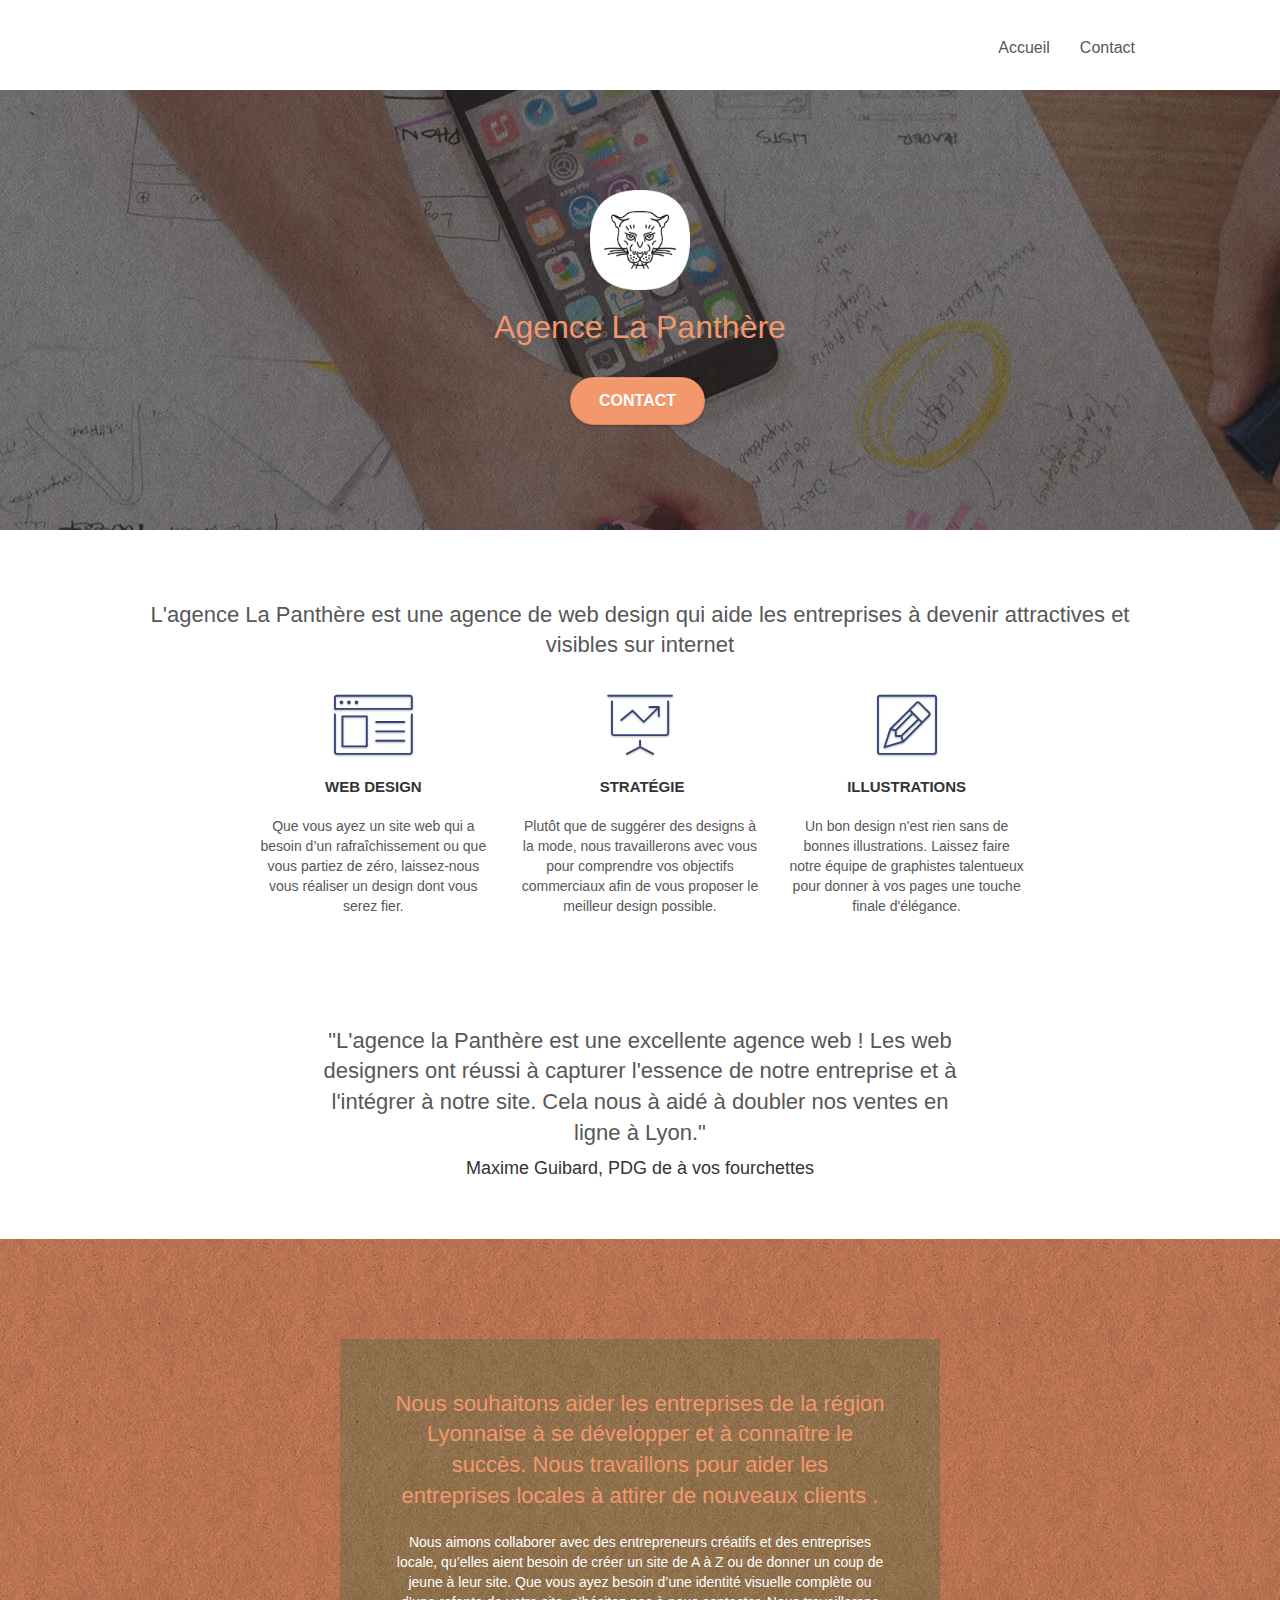
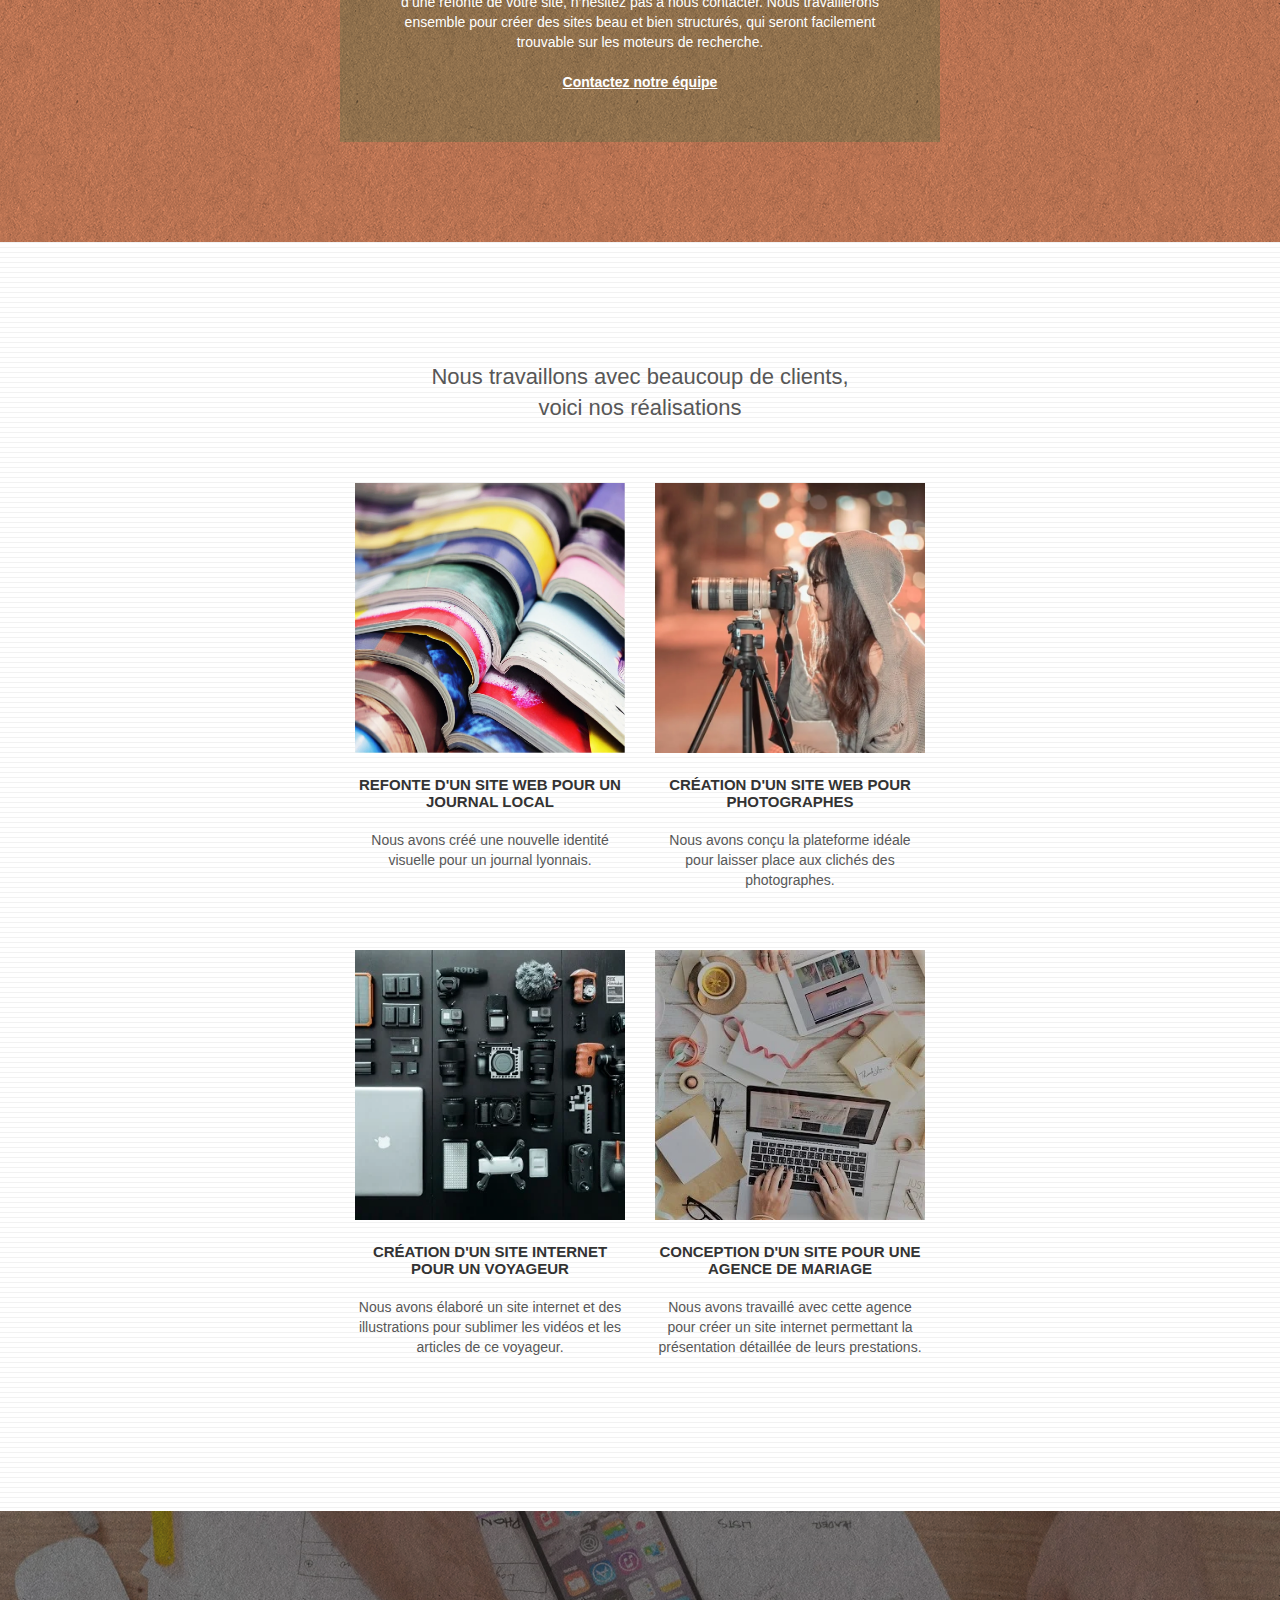
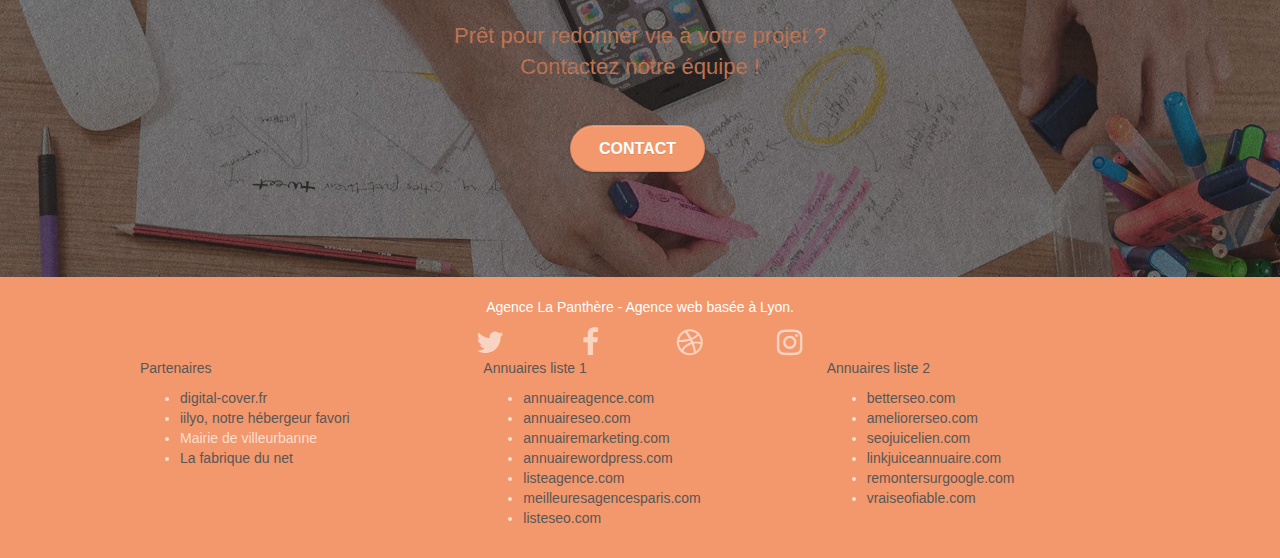
<file: index.html>
<!doctype html>
<html lang="fr">
<head>
    <meta charset="utf-8">
    <meta name="keywords" content="agence, web design, lyon, création site, la panthère">
    <meta name="description" content="">
    <meta name="viewport" content="width=device-width, initial-scale=1.0, viewport-fit=cover">
    <link rel="shortcut icon" type="image/png" href="favicon.jpg">
    
	<link rel="stylesheet" type="text/css" href="./css/bootstrap.css">
	<link rel="stylesheet" type="text/css" href="style.css">
	<link rel="stylesheet" type="text/css" href="./css/font-awesome.css">
	<link rel="stylesheet" type="text/css" href="./css/et-line.css">
	<link rel="stylesheet" type="text/css" href="audit.css">
	
    
	<script src="./js/jquery-2.1.0.js" defer></script>
	<script src="./js/bootstrap.js" defer></script>
	<script src="./js/blocs.js" defer></script>
	<script src="./js/jquery.touchSwipe.js" defer></script>
	<script src="./js/gmaps.js" defer></script>

    <title>La Panthère Web Design : Accueil</title>

    
<!-- Analytics -->
 
<!-- Analytics END -->
    
</head>
<body>
<!-- Principal conteneur -->
<div class="page-container">
    
<!-- bloc-0 -->
<div class="bloc bgc-white l-bloc " id="bloc-0">
	<div class="container bloc-sm">

		<nav class="navbar row">
			<div class="collapse navbar-collapse navbar-1 special-dropdown-nav">
				<ul class="site-navigation nav navbar-nav">
					<li>
						<a href="index.html">Accueil</a>
					</li>
					<li>
					</li>
					<li>
						<a href="page2.html">Contact</a>
					</li>
				</ul>
			</div>
		</nav>
	</div>
</div>
<!-- bloc-0 END -->

<!-- bloc-1-presentation -->
<div class="bloc bgc-dark-slate-blue bg-banniere d-bloc bg-t-edge bloc-bg-texture texture-paper b-parallax" id="bloc-1-hero">
	<div class="container bloc-lg">
		<div class="row tight-width-whitespace">
			<div class="col-sm-12">
				<img src="img/logo.png" class="center-block image-resize-mode" width="100" alt="logo de l'agence La Panthère web design" />
				<h1 class="text-center hero-bloc-text tc-white ">
					Agence La Panthère
				</h1>
				<div class="text-center">
					<a href="page2.html" class="btn btn-lg btn-clean btn-rd cta-hero btn-atomic-tangerine" id="cta-hero">Contact</a>
				</div>
			</div>
		</div>
	</div>
</div>
<!-- bloc-1-presentation END -->

<!-- bloc-2-services -->
<div class="bloc bgc-white l-bloc" id="bloc-2-services">
	<div class="container bloc-md">
		<div class="row">
			<div class="col-sm-12 text-center">
				<h2>L'agence La Panthère est une agence de web design qui aide les entreprises à devenir attractives et visibles sur internet</h2>
			</div>
		</div>
		<div class="row voffset-lg med-width-whitespace">
			<div class="col-sm-4">
				<div class="text-center">
					<span class="et-icon-browser sm-shadow icon-dark-slate-blue icons icon-lg"></span>
				</div>
				<h3 class="mg-md text-center">
					Web design
				</h3>
				<p class="text-center ">
					Que vous ayez un site web qui a besoin d&rsquo;un rafraîchissement ou que vous partiez de zéro, laissez-nous vous réaliser un design dont vous serez fier.
				</p>
			</div>
			<div class="col-sm-4">
				<div class="text-center">
					<span class="et-icon-presentation sm-shadow icon-dark-slate-blue icons icon-lg"></span>
				</div>
				<h3 class="mg-md text-center">
					&nbsp;Stratégie
				</h3>
				<p class="text-center ">
					Plutôt que de suggérer des designs à la mode, nous travaillerons avec vous pour comprendre vos objectifs commerciaux afin de vous proposer le meilleur design possible.<br>
				</p>
			</div>
			<div class="col-sm-4">
				<div class="text-center">
					<span class="et-icon-edit sm-shadow icon-dark-slate-blue icons icon-lg"></span>
				</div>
				<h3 class="mg-md text-center">
					Illustrations
				</h3>
				<p class="text-center ">
					Un bon design n'est rien sans de bonnes illustrations. Laissez faire notre équipe de graphistes talentueux pour donner à vos pages une touche finale d'élégance.
				</p>
			</div>
		</div>
		<div class="row voffset-lg voffset">
			<div class="col-xs-12 col-md-8 col-md-offset-2 text-center">
				<h2>"L'agence la Panthère est une excellente agence web !
					Les web designers ont réussi à capturer l'essence de notre entreprise 
					et à l'intégrer à notre site.
					Cela nous à aidé à doubler nos ventes en ligne à Lyon."
				</h2>
				<h4>Maxime Guibard, PDG de à vos fourchettes</h4>
			</div>
		</div>
	</div>
</div>
<!-- bloc-2-services END -->

<!-- bloc-3-what-i-do -->
<div class="bloc tc-white bgc-atomic-tangerine bg-presentation d-bloc bloc-bg-texture texture-paper b-parallax" id="bloc-3-what-i-do">
	<div class="container bloc-lg">
		<div class="row tight-width-whitespace black-background">
			<div class="col-sm-12">
				<h2 class="mg-md text-center tc-white">
					Nous souhaitons aider les entreprises de la région Lyonnaise à se développer et à connaître le succès. Nous travaillons pour aider les entreprises locales à attirer de nouveaux clients .<br>
				</h2>
				<p class="text-center white">
					Nous aimons collaborer avec des entrepreneurs créatifs et des entreprises locale, qu’elles aient besoin de créer un site de A à Z ou de donner un coup de jeune à leur site. Que vous ayez besoin d’une identité visuelle complète ou d’une refonte de votre site, n’hésitez pas à nous contacter. Nous travaillerons ensemble pour créer des sites beau et bien structurés, qui seront facilement trouvable sur les moteurs de recherche. <br><br><a class="ltc-white bold-link" href="page2.html">Contactez notre équipe</a><br>
				</p>
			</div>
		</div>
	</div>
</div>
<!-- bloc-3-what-i-do END -->

<!-- bloc-4-portfolio -->
<div class="bloc bgc-white bg-lines-h2-bg bg-repeat l-bloc" id="bloc-4-portfolio">
	<div class="container bloc-lg">
		<div class="row">
			<div class="col-sm-12 text-center">
				<h2>Nous travaillons avec beaucoup de clients,<br> voici nos réalisations</h2>
			</div>
		</div>
		<div class="row tight-width-whitespace portfolio-row">
			<div class="col-sm-6">
				<a href="" data-lightbox="img/1.webp" data-gallery-id="gallery-1" data-caption="Refonte d'un site web pour un journal local" data-frame="snapshot-lb"><img src="img/1.webp" alt="livres colorés superposés" class="img-responsive portfolio-thumb" /></a>
				<h3 class="mg-md text-center">
					Refonte d'un site web pour un journal local
				</h3>
				<p class="text-center">
					Nous avons créé une nouvelle identité visuelle pour un journal lyonnais.
				</p>
			</div>
			<div class="col-sm-6">
				<a href="" data-lightbox="img/2.webp" data-gallery-id="gallery-1" data-caption="Création d'un site web pour photographes" data-frame="snapshot-lb"><img src="img/2.webp" class="img-responsive portfolio-thumb" alt="illustration Création d'un site web pour photographes, jeune femme prenant une photo avec un grand appareil" /></a>
				<h3 class="mg-md text-center">
					Création d'un site web pour photographes
				</h3>
				<p class="text-center">
					Nous avons conçu la plateforme idéale pour laisser place aux clichés des photographes.
				</p>
			</div>
		</div>
		<div class="row tight-width-whitespace portfolio-row">
			<div class="col-sm-6">
				<a href="" data-lightbox="img/3.webp" data-gallery-id="gallery-1" data-caption="Création d'un site internet pour un voyageur" data-frame="snapshot-lb"><img src="img/3.webp" class="img-responsive portfolio-thumb" alt="Création d'un site web pour voyageur"/></a>
				<h3 class="mg-md text-center">
					Création d'un site internet pour un voyageur
				</h3>
				<p class="text-center">
					Nous avons élaboré un site internet et des illustrations pour sublimer les vidéos et les articles de ce voyageur.
				</p>
			</div>
			<div class="col-sm-6">
				<a href="" data-lightbox="img/4.webp" data-gallery-id="gallery-1" data-caption="Conception d'un site pour une agence de mariage" data-frame="snapshot-lb"><img src="img/4.webp" class="img-responsive portfolio-thumb" alt="Bureau vu du dessus, mains des personnes travaillant sur le bureau" /></a>
				<h3 class="mg-md text-center">
					Conception d'un site pour une agence de mariage
				</h3>
				<p class="text-center">
					Nous avons travaillé avec cette agence pour créer un site internet permettant la présentation détaillée de leurs prestations.
				</p>
			</div>
		</div>
	</div>
</div>
<!-- bloc-4-portfolio END -->

<!-- bloc-5-cta -->
<div class="bloc bgc-dark-slate-blue bg-banniere d-bloc bloc-bg-texture texture-paper" id="bloc-5-cta">
	<div class="container bloc-lg">
		<div class="row">
			<h2 class="mg-md text-center tc-white">
				Prêt pour redonner vie à votre projet ?<br>Contactez notre équipe !
			</h2>
			<div class="col-sm-12 text-center">
				<a href="page2.html" class="btn btn-atomic-tangerine btn-clean btn-rd btn-lg cta-hero">Contact</a>
			</div>
		</div>
	</div>
</div>
<!-- bloc-5-cta END -->

<!-- Footer - bloc-8 -->
<div class="bloc bgc-atomic-tangerine d-bloc" id="bloc-8">
	<div class="container bloc-sm">
		<div class="row">
			<div class="col-sm-12">
				<p class="text-center white">
					Agence La Panthère - Agence web basée à Lyon.<br>
				</p>
				<div class="row row-no-gutters social">
					<div class="col-sm-3">
						<div class="text-center">
							<a class="social" href="index.html"><span class="fa fa-twitter icon-md"></span></a>
						</div>
					</div>
					<div class="col-sm-3">
						<div class="text-center">
							<a class="social" href="index.html"><span class="fa fa-facebook icon-md"></span></a>
						</div>
					</div>
					<div class="col-sm-3">
						<div class="text-center">
							<a class="social" href="index.html"><span class="fa fa-dribbble icon-md"></span></a>
						</div>
					</div>
					<div class="col-sm-3">
						<div class="text-center">
							<a class="social" href="index.html"><span class="fa fa-instagram icon-md"></span></a>
						</div>
					</div>
				</div>
				<div class="row">
					<div class="col-sm-4">
						<p>Partenaires</p>
							<ul>
								<li><a href="https://digital-cover.fr/">digital-cover.fr</a></li>
								<li><a href="https://www.iilyo.com/">iilyo, notre hébergeur favori</a></li>
								<li><a href="https://www.villeurbanne.fr/"></a>Mairie de villeurbanne</li>
								<li><a href="https://www.lafabriquedunet.fr/blog/meilleures-agences-web-lyon/">La fabrique du net</a></li>
							</ul>		
					</div>
					<div class="col-sm-4">
						<p>Annuaires liste 1</p>
						<ul>
							<li><a href="annuaireagence.com">annuaireagence.com</a></li>
							<li><a href="annuaireseo.com">annuaireseo.com</a></li>
							<li><a href="annuairemarketing.com">annuairemarketing.com</a></li>
							<li><a href="annuairewordpress.com">annuairewordpress.com</a></li>
							<li><a href="listeagence.com">listeagence.com</a></li>
							<li><a href="meilleuresagencesparis.com">meilleuresagencesparis.com</a></li>
							<li><a href="listeseo.com">listeseo.com</a></li>
						</ul>
					</div>
					<div class="col-sm-4">
						<p>Annuaires liste 2</p>
						<ul>
							<li><a href="betterseo.com">betterseo.com</a></li>
							<li><a href="ameliorerseo.com">ameliorerseo.com</a></li>
							<li><a href="seojuicelien.com">seojuicelien.com</a></li>
							<li><a href="linkjuiceannuaire.com">linkjuiceannuaire.com</a></li>
							<li><a href="remontersurgoogle.com">remontersurgoogle.com</a></li>
							<li><a href="vraiseofiable.com">vraiseofiable.com</a></li>
						</ul>
					</div>
				</div>
			</div>
		</div>
	</div>
</div>
<!-- Footer - bloc-8 END -->

</div>
<!-- Principal conteneur END -->
    

</body>
</html>
</file>
<file: style.css>
body {
    margin: 0;
    padding: 0;
    background: #FFF;
    overflow-x: hidden;
    -webkit-font-smoothing: antialiased;
    -moz-osx-font-smoothing: grayscale;
}

a,
button {
    transition: all .3s ease-in-out;
    outline: none!important;
}

a:hover {
    text-decoration: none;
    cursor: pointer;
}

#page-loading-blocs-notifaction {
    position: fixed;
    top: 0;
    bottom: 0;
    width: 100%;
    z-index: 100000;
    background: #FFFFFF url("img/pageload-spinner.gif") no-repeat center center;
}

.bloc {
    width: 100%;
    clear: both;
    background: 50% 50% no-repeat;
    padding: 0 50px;
    -webkit-background-size: cover;
    -moz-background-size: cover;
    -o-background-size: cover;
    background-size: cover;
    position: relative;
}

.bloc .container {
    padding-left: 0;
    padding-right: 0;
}

.bloc-lg {
    padding: 100px 50px;
}

.bloc-md {
    padding: 50px;
}

.bloc-sm {
    padding: 20px 50px;
}

.bg-center,
.bg-l-edge,
.bg-r-edge,
.bg-t-edge,
.bg-b-edge,
.bg-tl-edge,
.bg-bl-edge,
.bg-tr-edge,
.bg-br-edge,
.bg-repeat {
    -webkit-background-size: auto!important;
    -moz-background-size: auto!important;
    -o-background-size: auto!important;
    background-size: auto!important;
}

.bg-repeat {
    background: repeat;
}

.bg-t-edge {
    background: top no-repeat;
}

.bloc-bg-texture::before {
    content: "";
    background-size: 2px 2px;
    position: absolute;
    top: 0;
    bottom: 0;
    left: 0;
    right: 0;
}

.texture-paper::before {
    background: url("img/texture-paper.png");
    background: url("img/texture-paper.webp");
    background-size: 280px 280px;
}

.b-parallax {
    background-attachment: fixed;
}

.d-bloc {
    color: rgba(255, 255, 255, .7);
}

.d-bloc button:hover {
    color: rgba(255, 255, 255, .9);
}

.d-bloc .icon-round,
.d-bloc .icon-square,
.d-bloc .icon-rounded,
.d-bloc .icon-semi-rounded-a,
.d-bloc .icon-semi-rounded-b {
    border-color: rgba(255, 255, 255, .9);
}

.d-bloc .divider-h span {
    border-color: rgba(255, 255, 255, .2);
}

.d-bloc .a-btn,
.d-bloc .navbar a,
.d-bloc .navbar-brand,
.d-bloc a .icon-sm,
.d-bloc a .icon-md,
.d-bloc a .icon-lg,
.d-bloc a .icon-xl,
.d-bloc h1 a,
.d-bloc h2 a,
.d-bloc h3 a,
.d-bloc h4 a,
.d-bloc h5 a,
.d-bloc h6 a,
.d-bloc p a {
    color: rgba(255, 255, 255, .6);
}

.d-bloc .a-btn:hover,
.d-bloc .navbar a:hover,
.d-bloc .navbar-brand:hover,
.d-bloc a:hover .icon-sm,
.d-bloc a:hover .icon-md,
.d-bloc a:hover .icon-lg,
.d-bloc a:hover .icon-xl,
.d-bloc h1 a:hover,
.d-bloc h2 a:hover,
.d-bloc h3 a:hover,
.d-bloc h4 a:hover,
.d-bloc h5 a:hover,
.d-bloc h6 a:hover,
.d-bloc p a:hover {
    color: rgba(255, 255, 255, 1);
}

.d-bloc .navbar-toggle .icon-bar {
    background: rgba(255, 255, 255, 1);
}

.d-bloc .btn-wire,
.d-bloc .btn-wire:hover {
    color: rgba(255, 255, 255, 1);
    border-color: rgba(255, 255, 255, 1);
}

.d-bloc .panel {
    color: rgba(0, 0, 0, .5);
}

.d-bloc .panel button:hover {
    color: rgba(0, 0, 0, .7);
}

.d-bloc .panel icon {
    border-color: rgba(0, 0, 0, .7);
}

.d-bloc .panel .divider-h span {
    border-color: rgba(0, 0, 0, .1);
}

.d-bloc .panel .a-btn {
    color: rgba(0, 0, 0, .6);
}

.d-bloc .panel .a-btn:hover {
    color: rgba(0, 0, 0, 1);
}

.d-bloc .panel .btn-wire,
.d-bloc .panel .btn-wire:hover {
    color: rgba(0, 0, 0, .7);
    border-color: rgba(0, 0, 0, .3);
}

.d-bloc .panel,
.l-bloc {
    color: rgba(0, 0, 0, .5);
}

.d-bloc .panel button:hover,
.l-bloc button:hover {
    color: rgba(0, 0, 0, .7);
}

.l-bloc .icon-round,
.l-bloc .icon-square,
.l-bloc .icon-rounded,
.l-bloc .icon-semi-rounded-a,
.l-bloc .icon-semi-rounded-b {
    border-color: rgba(0, 0, 0, .7);
}

.d-bloc .panel .divider-h span,
.l-bloc .divider-h span {
    border-color: rgba(0, 0, 0, .1);
}

.d-bloc .panel .a-btn,
.l-bloc .a-btn,
.l-bloc .navbar a,
.l-bloc .navbar-brand,
.l-bloc a .icon-sm,
.l-bloc a .icon-md,
.l-bloc a .icon-lg,
.l-bloc a .icon-xl,
.l-bloc h1 a,
.l-bloc h2 a,
.l-bloc h3 a,
.l-bloc h4 a,
.l-bloc h5 a,
.l-bloc h6 a,
.l-bloc p a {
    color: rgba(0, 0, 0, .6);
}

.d-bloc .panel .a-btn:hover,
.l-bloc .a-btn:hover,
.l-bloc .navbar a:hover,
.l-bloc .navbar-brand:hover,
.l-bloc a:hover .icon-sm,
.l-bloc a:hover .icon-md,
.l-bloc a:hover .icon-lg,
.l-bloc a:hover .icon-xl,
.l-bloc h1 a:hover,
.l-bloc h2 a:hover,
.l-bloc h3 a:hover,
.l-bloc h4 a:hover,
.l-bloc h5 a:hover,
.l-bloc h6 a:hover,
.l-bloc p a:hover {
    color: rgba(0, 0, 0, 1);
}

.l-bloc .navbar-toggle .icon-bar {
    color: rgba(0, 0, 0, .6);
}

.d-bloc .panel .btn-wire,
.d-bloc .panel .btn-wire:hover,
.l-bloc .btn-wire,
.l-bloc .btn-wire:hover {
    color: rgba(0, 0, 0, .7);
    border-color: rgba(0, 0, 0, .3);
}

.voffset {
    margin-top: 30px;
}

.voffset-lg {
    margin-top: 80px;
}

.row-no-gutters {
    margin-right: 0;
    margin-left: 0;
}

.row.row-no-gutters > [class^="col-"],
.row.row-no-gutters > [class*=" col-"] {
    padding-right: 0;
    padding-left: 0;
}

#bloc-1-hero h1 {
    font-size: 32px;
}

.navbar {
    margin-bottom: 0;
    z-index: 1;
}

.navbar-brand {
    height: auto;
    padding: 3px 15px;
    font-size: 25px;
    font-weight: normal;
    font-weight: 600;
    line-height: 44px;
}

.navbar-brand img {
    max-height: 200px;
    margin: 0 5px 0 0;
    display: inline;
}

.navbar-brand img[src$=svg] {
    min-width: 100px;
}

.nav-center .navbar-brand img {
    margin: 0;
}

.navbar .nav {
    padding-top: 2px;
    margin-right: -16px;
    float: right;
    z-index: 1;
}

.nav > li {
    float: left;
    margin-top: 4px;
    font-size: 16px;
}

.navbar-nav .open .dropdown-menu > li > a {
    text-align: inherit;
}

.nav > li a:hover,
.nav > li a:focus {
    background: transparent;
}

.navbar-toggle {
    margin: 10px 10px 0 0;
    border: 0px;
}

.navbar-toggle:hover {
    background: transparent!important;
}

.navbar-toggle .icon-bar {
    background-color: rgba(0, 0, 0, .5);
    width: 26px;
}

.nav-invert .navbar .nav {
    float: left;
}

.nav-invert .navbar-header,
.nav-invert .navbar-brand {
    float: right;
    position: relative;
    z-index: 2;
}

@media (min-width: 768px) {
    .site-navigation {
        position: absolute;
        top: 50%;
        right: 20px;
        transform: translate(0, -50%);
        -webkit-transform: translateY(-50%);
    }
    .nav > li .dropdown-menu a,
    .nav > li .dropdown-menu a:hover {
        color: #484848;
    }
    .nav-invert .site-navigation {
        left: 0;
        right: 0;
    }
    .nav-center {
        text-align: center;
    }
    .nav-center .navbar-header {
        width: 100%;
    }
    .nav-center .navbar-header,
    .nav-center .navbar-brand,
    .nav-center .nav > li {
        float: none;
        display: inline-block;
    }
    .nav-center .site-navigation {
        position: relative;
        width: 100%;
        right: 0;
        margin-right: 0px;
        margin-top: 20px;
    }
    .nav-center.mini-nav .navbar-toggle {
        float: none;
        margin: 10px auto 0;
    }
}

.nav > li > .dropdown a {
    background: none!important;
    display: block;
    padding: 14px 15px;
}

nav .caret {
    margin: 0 5px;
}

.dropdown-menu .dropdown-menu {
    top: -8px;
    left: 100%;
}

.dropdown-menu .dropmenu-flow-right {
    top: 100%;
    left: 0;
    margin-left: -1px;
    border-top-left-radius: 0;
    border-top-right-radius: 0;
}

.dropdown-menu .dropdown span {
    border: 4px solid black;
    border-top-color: transparent;
    border-right-color: transparent;
    border-bottom-color: transparent;
    margin: 6px -5px 0 0!important;
    float: right;
}

.mg-md {
    margin-top: 10px;
    margin-bottom: 20px;
}

.mg-lg {
    margin-top: 10px;
    margin-bottom: 40px;
}

.btn {
    margin: 0 5px 5px 0;
}

.btn.pull-right {
    margin: 0 0 5px 5px;
}

.btn-d,
.btn-d:hover,
.btn-d:focus {
    color: #FFF;
    background: rgba(0, 0, 0, .3);
}

button {
    outline: none!important;
}

.btn-rd {
    border-radius: 40px;
}

.btn-clean {
    border: 1px solid rgba(0, 0, 0, .08);
    border-bottom-color: rgba(0, 0, 0, .1);
    text-shadow: 0 1px 0 rgba(0, 0, 1, .1);
    box-shadow: 0 1px 3px rgba(0, 0, 1, .25), inset 0 1px 0 0 rgba(255, 255, 255, .15);
}

.icon-md {
    font-size: 30px!important;
}

.icon-lg {
    font-size: 60px!important;
}

.sm-shadow {
    text-shadow: 0 1px 2px rgba(0, 0, 0, .3);
}

.panel-sq,
.panel-sq .panel-heading,
.panel-sq .panel-footer {
    border-radius: 0;
}

.panel-rd {
    border-radius: 30px;
}

.panel-rd .panel-heading {
    border-radius: 29px 29px 0 0;
}

.panel-rd .panel-footer {
    border-radius: 0 0 29px 29px;
}

.form-control {
    border-color: rgba(0, 0, 0, .1);
    box-shadow: none;
}

.scrollToTop {
    width: 40px;
    height: 40px;
    position: fixed;
    bottom: 20px;
    right: 20px;
    opacity: 0;
    z-index: 500;
    transition: all .3s ease-in-out;
}

.scrollToTop span {
    margin-top: 6px;
}

.showScrollTop {
    font-size: 14px;
    opacity: 1;
}

a[data-lightbox] {
    position: relative;
    display: block;
    text-align: center;
}

a[data-lightbox]:hover::before {
    content: "+";
    font-family: "HelveticaNeue-Light", "Helvetica Neue Light", "Helvetica Neue", Helvetica, Arial;
    font-size: 32px;
    width: 50px;
    height: 50px;
    margin-left: -25px;
    border-radius: 50%;
    background: rgba(0, 0, 0, .6);
    color: #FFF;
    font-weight: 100;
    z-index: 1;
    position: absolute;
    top: 50%;
    transform: translateY(-50%);
    -webkit-transform: translateY(-50%);
}

a[data-lightbox]:hover img {
    opacity: 0.6;
    -webkit-animation-fill-mode: none;
    animation-fill-mode: none;
}

#lightbox-modal {
    display: flex;
    align-items: center;
}

#lightbox-modal .modal-dialog {
    width: 90%;
    max-width: 900px;
    margin: 0 auto 0;
}

#lightbox-modal .modal-dialog img {
    max-height: 90vh;
    margin: 0 auto;
}

.lightbox-caption {
    padding: 20px;
    color: #FFF;
    background: rgba(0, 0, 0, .5);
    position: absolute;
    left: 15px;
    right: 15px;
    bottom: 5px;
}

.close-lightbox {
    color: #FFF;
    font-size: 30px;
    position: absolute;
    top: 20px;
    right: 20px;
    z-index: 20;
    background: rgba(0, 0, 0, .5);
    border: none;
    line-height: 30px;
    padding: 0 9px 5px;
    opacity: 0.3;
}

.close-lightbox:hover,
.next-lightbox:hover,
.prev-lightbox:hover {
    opacity: 1.0;
    color: #FFF;
}

.next-lightbox,
.prev-lightbox {
    font-size: 20px;
    color: rgba(255, 255, 255, .9);
    background: rgba(0, 0, 0, .5);
    transition: all .2s ease-in-out;
    position: absolute;
    top: 45%;
    z-index: 1;
    opacity: 0.4;
}

.next-lightbox {
    padding: 6px 8px 1px 13px;
    right: 25px;
}

.prev-lightbox {
    padding: 6px 13px 1px 10px;
    left: 25px;
}

.snapshot-lb .modal-body {
    padding-bottom: 45px;
}

.snapshot-lb .lightbox-caption {
    padding: 0;
    color: rgba(0, 0, 0, .5);
    background: none;
}

h1,
h2,
h3,
h4,
h5,
h6,
p,
label,
.btn,
a {
    font-family: "helvetica";
    font-weight: 400;
    color: #575757!important;
}

.container {
    max-width: 1000px;
}

.hero-bloc-text {
    font-size: 38px;
}

.hero-bloc-text-sub {
    font-size: 36px;
}

.statement-bloc-text {
    line-height: 26px;
    font-style: italic;
    font-size: 20px;
    text-align: center;
    font-weight: lighter;
    max-width: 520px;
    margin: auto auto auto auto;
}

p {
    font-size: 14px;
}

.tight-width-whitespace {
    max-width: 600px;
    margin: auto auto auto auto;
}

.h1 {
    font-size: 20px;
    font-family: "Open Sans";
}

.cta-hero {
    margin-top: 22px;
    color: #FFFFFF!important;
    text-transform: uppercase;
    padding: 12px 28px 12px 28px;
    font-size: 16px;
    font-weight: 700;
}

.social {
    max-width: 400px;
    margin: auto auto auto auto;
}

h2 {
    font-size: 22px;
    line-height: 1.4em;
}

h3 {
    font-size: 15px;
    text-transform: uppercase;
    font-weight: 700;
    color: #333333!important;
}

.med-width-whitespace {
    max-width: 800px;
    margin: auto auto auto auto;
    box-shadow: 0px 0px 0px #000000;
}

h1 {
    color: #333333!important;
}

h4 {
    color: #333333!important;
}

.icons {
    margin-bottom: 14px;
    margin-top: 24px;
}

.white {
    color: #FFFFFF!important;
}

.portfolio-thumb {
    margin-bottom: 24px;
}

.portfolio-row {
    margin-bottom: 44px;
    margin-top: 50px;
}

.avatar {
    box-shadow: 0px 4px 9px rgba(0, 0, 0, 0.3);
}

.black-background {
    background-color: rgba(165, 147, 99, 0.7);
    padding: 40px 40px 40px 40px;
}

.bold-link {
    font-weight: 900;
    text-decoration: underline!important;
}

.bgc-white {
    background-color: #FFFFFF;
}

.bgc-dark-slate-blue {
    background-color: #364577;
}

.bgc-atomic-tangerine {
    background-color: #F3976C;
}

.tc-white {
    color: #F3976C!important;
}

.btn-atomic-tangerine {
    background: #F3976C;
    color: #FFFFFF!important;
}

.btn-atomic-tangerine:hover {
    background: #c27956!important;
    color: #FFFFFF!important;
}

.ltc-white {
    color: #FFFFFF!important;
}

.ltc-white:hover {
    color: #cccccc!important;
}

.ltc-atomic-tangerine {
    color: #F3976C!important;
}

.ltc-atomic-tangerine:hover {
    color: #c27956!important;
}

.icon-dark-slate-blue {
    color: #364577!important;
    border-color: #364577!important;
}

.bg-dots-bg {
    background-image: url("img/dots-bg.png");
}

.bg-lines-h2-bg {
    background-image: url("img/lines-h2-bg.png");
}

.bg-banniere {
    background-image: url("img/agence-la-panthere.jpg");
    background-image: url("img/agence-la-panthere.webp");
}

.bg-presentation {
    background-image: url("img/image-de-presentation.bmp");
    background-image: url("img/image-de-presentation.webp");
}

@media (max-width: 1024px) {
    .bloc {
        padding-left: 20px;
        padding-right: 20px;
    }
    .bloc.full-width-bloc,
    .bloc-tile-2.full-width-bloc .container,
    .bloc-tile-3.full-width-bloc .container,
    .bloc-tile-4.full-width-bloc .container {
        padding-left: 0;
        padding-right: 0;
    }
}

@media (max-width: 992px) and (min-width: 768px) {
    .navbar .nav {
        max-width: 80%
    }
    .nav-center.navbar .nav {
        max-width: 100%
    }
}

@media only screen and (min-width: 768px) and (max-width: 1024px) and (orientation: landscape) {
    .b-parallax {
        background-attachment: scroll;
    }
}

@media only screen and (min-width: 1024px) and (max-width: 1366px) and (-webkit-min-device-pixel-ratio: 1.5) {
    .b-parallax {
        background-attachment: scroll;
    }
}

@media (max-width: 991px) {
    .container {
        width: 100%;
    }
    .b-parallax {
        background-attachment: scroll;
    }
    .page-container,
    #hero-bloc {
        overflow-x: hidden;
        position: relative;
    }
    .bloc {
        padding-left: var(--safe-area-inset-left);
        padding-right: var(--safe-area-inset-right);
    }
    .bloc-group,
    .bloc-group .bloc {
        display: block;
        width: 100%;
    }
    .bloc-fill-screen .fill-bloc-top-edge,
    .bloc-fill-screen .fill-bloc-bottom-edge {
        padding: 0 20px;
        padding-left: var(--safe-area-inset-left);
        padding-right: var(--safe-area-inset-right);
    }
}

@media (max-width: 767px) {
    .page-container {
        overflow-x: hidden;
        position: relative;
    }
    h1,
    h2,
    h3,
    h4,
    h5,
    h6,
    p,
    #disqus_thread {
        padding-left: 10px!important;
        padding-right: 10px!important;
    }
    .b-parallax {
        background-attachment: scroll;
    }
    .navbar .nav {
        padding-top: 0;
        border-top: 1px solid rgba(0, 0, 0, .2);
        float: none!important;
    }
    .navbar.row {
        margin-left: 0;
        margin-right: 0;
    }
    .site-navigation {
        position: inherit;
        transform: none;
        -webkit-transform: none;
        -ms-transform: none;
    }
    .nav > li {
        margin-top: 0;
        border-bottom: 1px solid rgba(0, 0, 0, .1);
        background: rgba(0, 0, 0, .05);
        text-align: left;
        padding-left: 15px;
        width: 100%;
    }
    .nav > li:hover {
        background: rgba(0, 0, 0, .08);
    }
    .dropdown .dropdown a .caret {
        float: none;
        margin: 5px 0 0 10px!important;
        border: 4px solid black;
        border-bottom-color: transparent;
        border-right-color: transparent;
        border-left-color: transparent;
    }
    #hero-bloc .navbar .nav {
        background: rgba(0, 0, 0, .8);
    }
    #hero-bloc .navbar .nav a {
        color: rgba(255, 255, 255, .6);
    }
    .hero {
        padding: 50px 0;
    }
    .hero-nav {
        left: -1px;
        right: -1px;
    }
    .navbar-collapse {
        padding: 0;
        overflow-x: hidden;
        -webkit-box-shadow: none;
        box-shadow: none;
    }
    .navbar-brand img {
        max-height: 40px;
        width: auto;
    }
    .nav-invert .navbar-header {
        float: none;
        width: 100%;
    }
    .nav-invert .navbar-toggle {
        float: left;
        margin-left: 10px;
    }
    .bloc {
        padding-left: 0;
        padding-right: 0;
    }
    .bloc-xxl,
    .bloc-xl,
    .bloc-lg {
        padding: 40px 0;
    }
    .bloc-sm,
    .bloc-md {
        padding-left: 0;
        padding-right: 0;
    }
    .bloc-tile-2 .container,
    .bloc-tile-3 .container,
    .bloc-tile-4 .container,
    .bloc-fill-screen .fill-bloc-top-edge,
    .bloc-fill-screen .fill-bloc-bottom-edge {
        padding-left: 0;
        padding-right: 0;
    }
    .a-block {
        padding: 0 10px;
    }
    .btn-dwn {
        display: none;
    }
    .voffset {
        margin-top: 5px;
    }
    .voffset-md {
        margin-top: 20px;
    }
    .voffset-lg {
        margin-top: 30px;
    }
    form {
        padding: 5px;
    }
    .close-lightbox {
        display: inline-block;
    }
    .blocsapp-device-iphone5 {
        background-size: 216px 425px;
        padding-top: 60px;
        width: 216px;
        height: 425px;
    }
    .blocsapp-device-iphone5 img {
        width: 180px;
        height: 320px;
    }
}

@media (max-width: 400px) {
    .bloc {
        padding-left: 0;
        padding-right: 0;
    }
}

@media (max-width: 767px) {
    .bloc-mob-center-text {
        text-align: center;
    }
}
</file>
<file: css/et-line.css>
@font-face {
    font-family: et-line;
    src: url(../fonts/et-line.eot);
    src: url(../fonts/et-line.eot?#iefix) format('embedded-opentype'), url(../fonts/et-line.woff) format('woff'), url(../fonts/et-line.ttf) format('truetype'), url(../fonts/et-line.svg#et-line) format('svg');
    font-weight: 400;
    font-style: normal
}

.et-icon-adjustments,
.et-icon-alarmclock,
.et-icon-anchor,
.et-icon-aperture,
.et-icon-attachment,
.et-icon-bargraph,
.et-icon-basket,
.et-icon-beaker,
.et-icon-bike,
.et-icon-book-open,
.et-icon-briefcase,
.et-icon-browser,
.et-icon-calendar,
.et-icon-camera,
.et-icon-caution,
.et-icon-chat,
.et-icon-circle-compass,
.et-icon-clipboard,
.et-icon-clock,
.et-icon-cloud,
.et-icon-compass,
.et-icon-desktop,
.et-icon-dial,
.et-icon-document,
.et-icon-documents,
.et-icon-download,
.et-icon-dribbble,
.et-icon-edit,
.et-icon-envelope,
.et-icon-expand,
.et-icon-facebook,
.et-icon-flag,
.et-icon-focus,
.et-icon-gears,
.et-icon-genius,
.et-icon-gift,
.et-icon-global,
.et-icon-globe,
.et-icon-googleplus,
.et-icon-grid,
.et-icon-happy,
.et-icon-hazardous,
.et-icon-heart,
.et-icon-hotairballoon,
.et-icon-hourglass,
.et-icon-key,
.et-icon-laptop,
.et-icon-layers,
.et-icon-lifesaver,
.et-icon-lightbulb,
.et-icon-linegraph,
.et-icon-linkedin,
.et-icon-lock,
.et-icon-magnifying-glass,
.et-icon-map,
.et-icon-map-pin,
.et-icon-megaphone,
.et-icon-mic,
.et-icon-mobile,
.et-icon-newspaper,
.et-icon-notebook,
.et-icon-paintbrush,
.et-icon-paperclip,
.et-icon-pencil,
.et-icon-phone,
.et-icon-picture,
.et-icon-pictures,
.et-icon-piechart,
.et-icon-presentation,
.et-icon-pricetags,
.et-icon-printer,
.et-icon-profile-female,
.et-icon-profile-male,
.et-icon-puzzle,
.et-icon-quote,
.et-icon-recycle,
.et-icon-refresh,
.et-icon-ribbon,
.et-icon-rss,
.et-icon-sad,
.et-icon-scissors,
.et-icon-scope,
.et-icon-search,
.et-icon-shield,
.et-icon-speedometer,
.et-icon-strategy,
.et-icon-streetsign,
.et-icon-tablet,
.et-icon-target,
.et-icon-telescope,
.et-icon-toolbox,
.et-icon-tools,
.et-icon-tools-2,
.et-icon-trophy,
.et-icon-tumblr,
.et-icon-twitter,
.et-icon-upload,
.et-icon-video,
.et-icon-wallet,
.et-icon-wine {
    font-family: et-line;
    speak: none;
    font-style: normal;
    font-weight: 400;
    font-variant: normal;
    text-transform: none;
    line-height: 1;
    -webkit-font-smoothing: antialiased;
    -moz-osx-font-smoothing: grayscale;
    display: inline-block
}

.et-icon-mobile:before {
    content: "\e000"
}

.et-icon-laptop:before {
    content: "\e001"
}

.et-icon-desktop:before {
    content: "\e002"
}

.et-icon-tablet:before {
    content: "\e003"
}

.et-icon-phone:before {
    content: "\e004"
}

.et-icon-document:before {
    content: "\e005"
}

.et-icon-documents:before {
    content: "\e006"
}

.et-icon-search:before {
    content: "\e007"
}

.et-icon-clipboard:before {
    content: "\e008"
}

.et-icon-newspaper:before {
    content: "\e009"
}

.et-icon-notebook:before {
    content: "\e00a"
}

.et-icon-book-open:before {
    content: "\e00b"
}

.et-icon-browser:before {
    content: "\e00c"
}

.et-icon-calendar:before {
    content: "\e00d"
}

.et-icon-presentation:before {
    content: "\e00e"
}

.et-icon-picture:before {
    content: "\e00f"
}

.et-icon-pictures:before {
    content: "\e010"
}

.et-icon-video:before {
    content: "\e011"
}

.et-icon-camera:before {
    content: "\e012"
}

.et-icon-printer:before {
    content: "\e013"
}

.et-icon-toolbox:before {
    content: "\e014"
}

.et-icon-briefcase:before {
    content: "\e015"
}

.et-icon-wallet:before {
    content: "\e016"
}

.et-icon-gift:before {
    content: "\e017"
}

.et-icon-bargraph:before {
    content: "\e018"
}

.et-icon-grid:before {
    content: "\e019"
}

.et-icon-expand:before {
    content: "\e01a"
}

.et-icon-focus:before {
    content: "\e01b"
}

.et-icon-edit:before {
    content: "\e01c"
}

.et-icon-adjustments:before {
    content: "\e01d"
}

.et-icon-ribbon:before {
    content: "\e01e"
}

.et-icon-hourglass:before {
    content: "\e01f"
}

.et-icon-lock:before {
    content: "\e020"
}

.et-icon-megaphone:before {
    content: "\e021"
}

.et-icon-shield:before {
    content: "\e022"
}

.et-icon-trophy:before {
    content: "\e023"
}

.et-icon-flag:before {
    content: "\e024"
}

.et-icon-map:before {
    content: "\e025"
}

.et-icon-puzzle:before {
    content: "\e026"
}

.et-icon-basket:before {
    content: "\e027"
}

.et-icon-envelope:before {
    content: "\e028"
}

.et-icon-streetsign:before {
    content: "\e029"
}

.et-icon-telescope:before {
    content: "\e02a"
}

.et-icon-gears:before {
    content: "\e02b"
}

.et-icon-key:before {
    content: "\e02c"
}

.et-icon-paperclip:before {
    content: "\e02d"
}

.et-icon-attachment:before {
    content: "\e02e"
}

.et-icon-pricetags:before {
    content: "\e02f"
}

.et-icon-lightbulb:before {
    content: "\e030"
}

.et-icon-layers:before {
    content: "\e031"
}

.et-icon-pencil:before {
    content: "\e032"
}

.et-icon-tools:before {
    content: "\e033"
}

.et-icon-tools-2:before {
    content: "\e034"
}

.et-icon-scissors:before {
    content: "\e035"
}

.et-icon-paintbrush:before {
    content: "\e036"
}

.et-icon-magnifying-glass:before {
    content: "\e037"
}

.et-icon-circle-compass:before {
    content: "\e038"
}

.et-icon-linegraph:before {
    content: "\e039"
}

.et-icon-mic:before {
    content: "\e03a"
}

.et-icon-strategy:before {
    content: "\e03b"
}

.et-icon-beaker:before {
    content: "\e03c"
}

.et-icon-caution:before {
    content: "\e03d"
}

.et-icon-recycle:before {
    content: "\e03e"
}

.et-icon-anchor:before {
    content: "\e03f"
}

.et-icon-profile-male:before {
    content: "\e040"
}

.et-icon-profile-female:before {
    content: "\e041"
}

.et-icon-bike:before {
    content: "\e042"
}

.et-icon-wine:before {
    content: "\e043"
}

.et-icon-hotairballoon:before {
    content: "\e044"
}

.et-icon-globe:before {
    content: "\e045"
}

.et-icon-genius:before {
    content: "\e046"
}

.et-icon-map-pin:before {
    content: "\e047"
}

.et-icon-dial:before {
    content: "\e048"
}

.et-icon-chat:before {
    content: "\e049"
}

.et-icon-heart:before {
    content: "\e04a"
}

.et-icon-cloud:before {
    content: "\e04b"
}

.et-icon-upload:before {
    content: "\e04c"
}

.et-icon-download:before {
    content: "\e04d"
}

.et-icon-target:before {
    content: "\e04e"
}

.et-icon-hazardous:before {
    content: "\e04f"
}

.et-icon-piechart:before {
    content: "\e050"
}

.et-icon-speedometer:before {
    content: "\e051"
}

.et-icon-global:before {
    content: "\e052"
}

.et-icon-compass:before {
    content: "\e053"
}

.et-icon-lifesaver:before {
    content: "\e054"
}

.et-icon-clock:before {
    content: "\e055"
}

.et-icon-aperture:before {
    content: "\e056"
}

.et-icon-quote:before {
    content: "\e057"
}

.et-icon-scope:before {
    content: "\e058"
}

.et-icon-alarmclock:before {
    content: "\e059"
}

.et-icon-refresh:before {
    content: "\e05a"
}

.et-icon-happy:before {
    content: "\e05b"
}

.et-icon-sad:before {
    content: "\e05c"
}

.et-icon-facebook:before {
    content: "\e05d"
}

.et-icon-twitter:before {
    content: "\e05e"
}

.et-icon-googleplus:before {
    content: "\e05f"
}

.et-icon-rss:before {
    content: "\e060"
}

.et-icon-tumblr:before {
    content: "\e061"
}

.et-icon-linkedin:before {
    content: "\e062"
}

.et-icon-dribbble:before {
    content: "\e063"
}
</file>
<file: audit.css>
@media (max-width: 426px) {
    /*Mobile media query*/
    h2 {
        font-size: 18px;
    }
    h4 {
        font-size: 16px;
    }
    .black-background {
        padding: 10px;
    }
}

footer > p {
    color: white !important;
}
</file>
